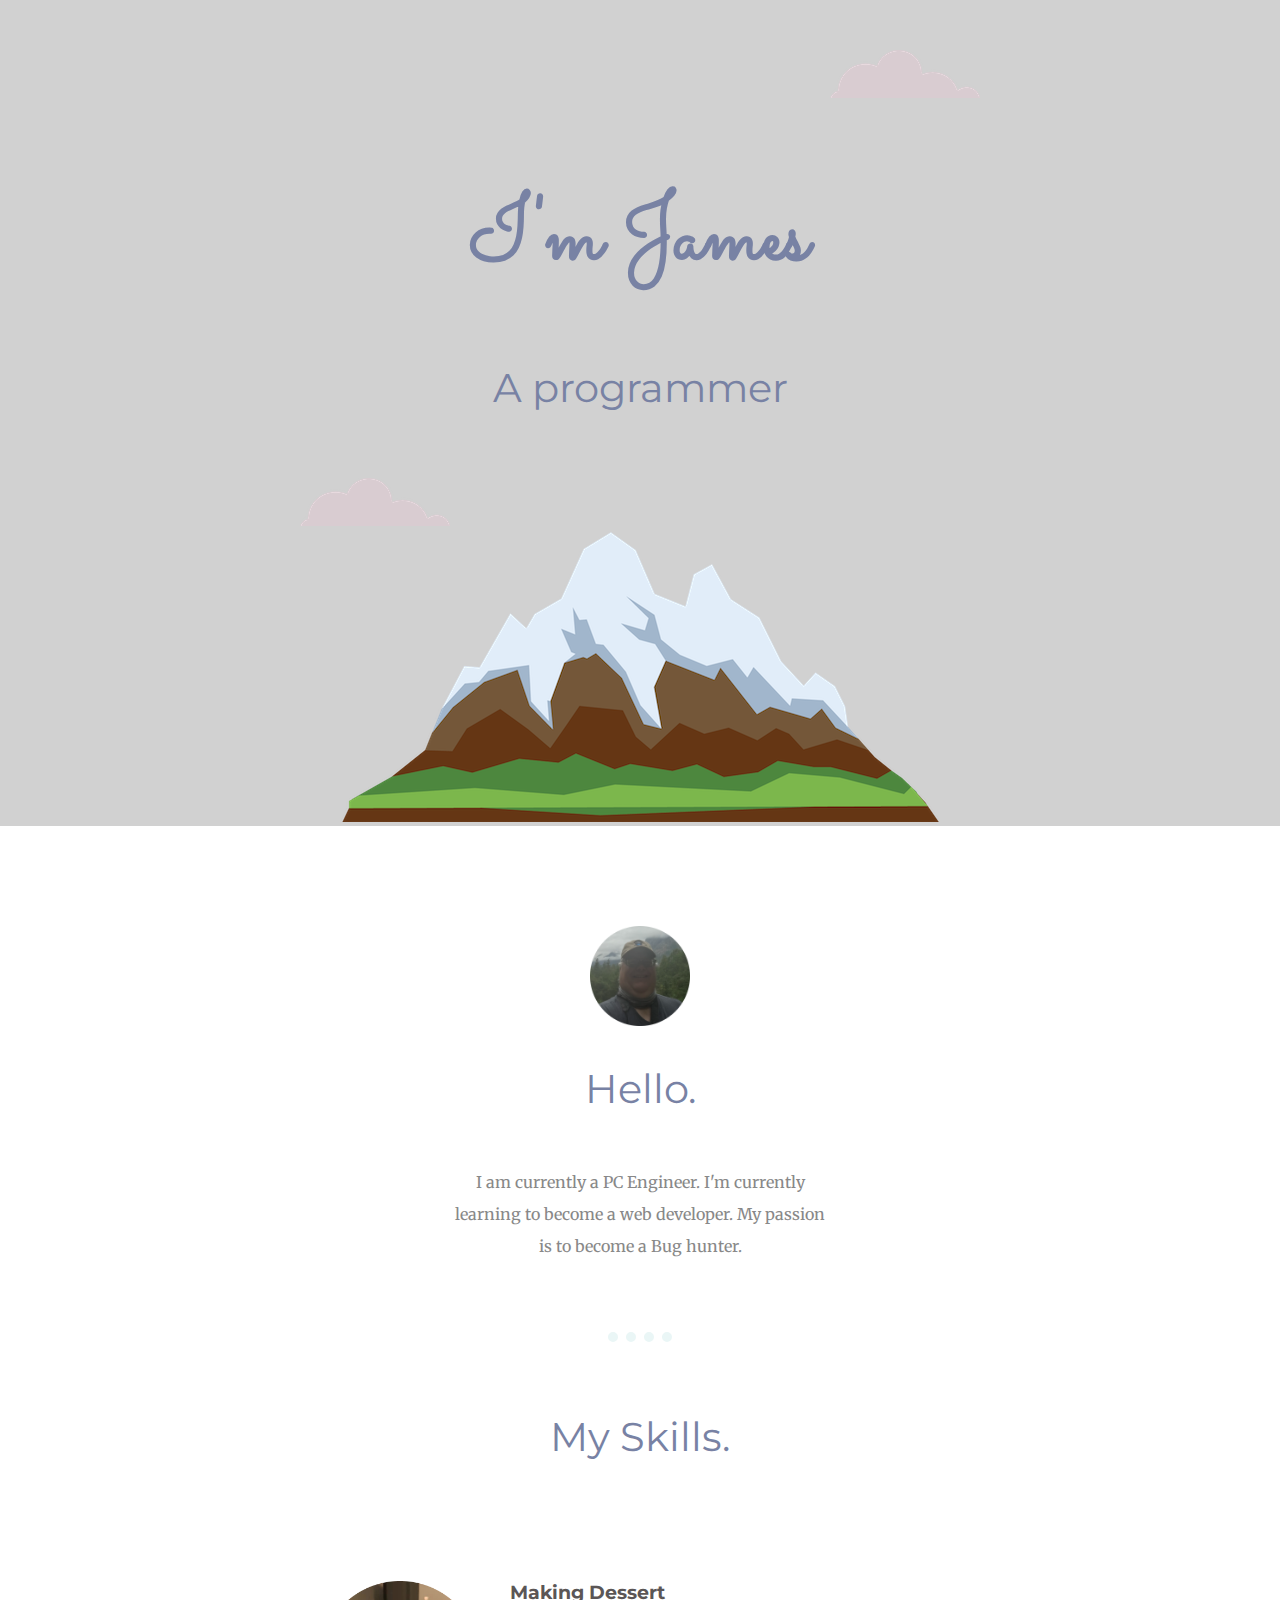
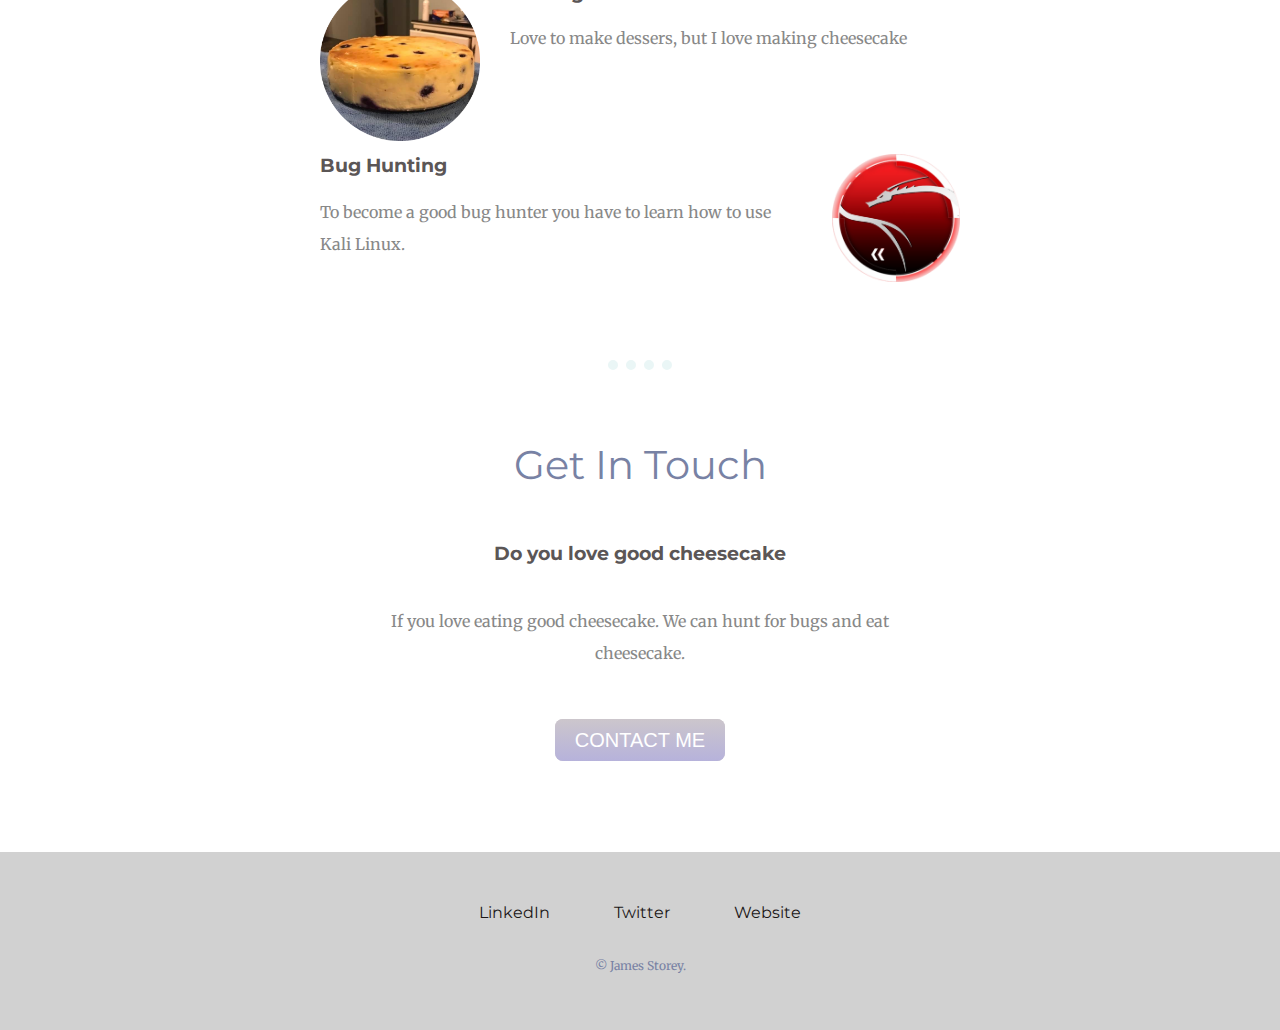
<file: index.html>
<!DOCTYPE html>
<html lang="en" dir="ltr">

<head>
  <meta charset="utf-8">
  <title>James Storey</title>
  <link rel="stylesheet" href="css/styles.css">
  <link rel="icon" href="favicon.ico">
  <link rel="preconnect" href="https://fonts.googleapis.com">
  <link rel="preconnect" href="https://fonts.gstatic.com" crossorigin>
  <link href="https://fonts.googleapis.com/css2?family=Merriweather&family=Montserrat&family=Sacramento&display=swap" rel="stylesheet">
</head>

<body>
  <div class="top-container">
    <img class="top-cloud" src="images/cloud.png" alt="cloud-img">
    <h1>I'm James</h1>
    <h2>A <span class="pro">pro</span>grammer</h2>
    <img class="bottom-cloud" src="images/cloud.png" alt="cloud-img">
    <img src="images/mountain.png" alt="mountain-img">
  </div>
  <div class="middle-container">
    <div class="profile">
      <img class="" src="images/jimstorey-modified.png" alt="jimstorey-img" width="100" height="100">
      <h2>Hello.</h2>
      <p class="intro">I am currently a PC Engineer.  I'm currently learning to become a web developer.  My passion is to become a Bug hunter.</p>
    </div>
    <hr>
    <div class="skills">
      <h2>My Skills.</h2>
      <div class="skill-row">
        <img class="blueberrycheesecake" src="images/blueberrycheesecake-modified (2).png" alt="cheesecake-img" >
        <h3>Making Dessert</h3>
        <p>Love to make dessers, but I love making cheesecake</p>
      </div>
      <div class="skill-row">
        <img class="kali-linux" src="images/red-bt2-copy-kali-linux-logo-png-modified.png" alt="red-kali-img" >
        <h3>Bug Hunting</h3>
        <p>To become a good bug hunter you have to learn how to use Kali Linux.</p>
      </div>
    </div>
    <hr>
    <div class="contact-me">
      <h2>Get In Touch</h2>
      <h3>Do you love good cheesecake </h3>
      <p class="contact-message">If you love eating good cheesecake. We can hunt for bugs and eat cheesecake.</p>
      <a class="btn" href="jamesstorey007@gmail.com">CONTACT ME</a>
    </div>
  </div>


  <div class="bottom-container">
    <a class="footer-link" href="https://www.linkedin.com/in/james-storey-aa1159194/">LinkedIn</a>
    <a class="footer-link" href="https://twitter.com/">Twitter</a>
    <a class="footer-link" href="https://jamesstorey007.github.io/cv/">Website</a>
    <p class="copyright">© James Storey.</p>
  </div>

</body>

</html>
</file>
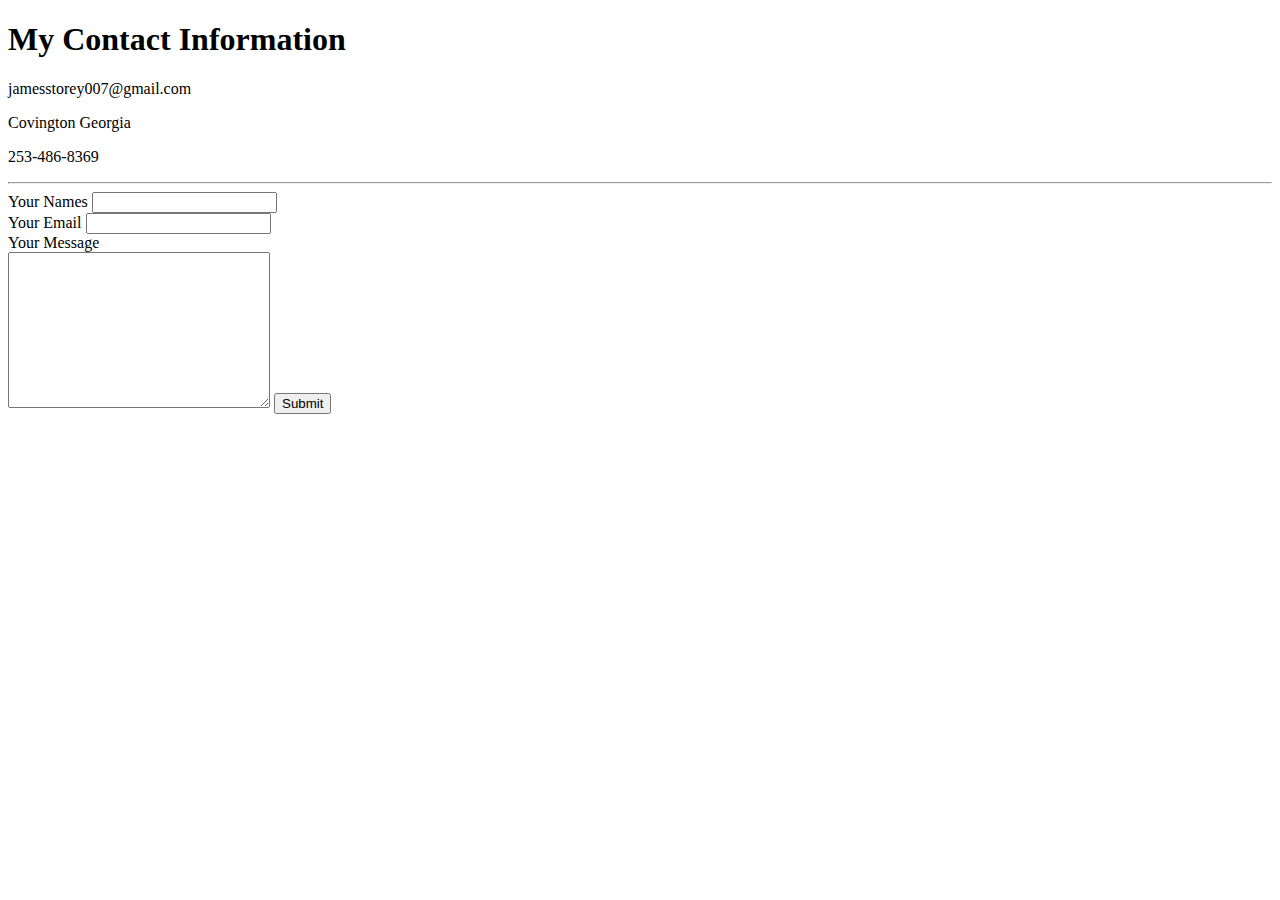
<file: contact.html>
<!DOCTYPE html>
<html lang="en" dir="ltr">

<head>
  <meta charset="utf-8">
  <title></title>
</head>

<body>
  <h1>My Contact Information</h1>
  <p>jamesstorey007@gmail.com</p>
  <p>Covington Georgia</p>
  <p>253-486-8369</p>
  <hr cellspacing="3">
  <form  action="mailto:jamesstorey007@gmail.com" method="post" enctype="text/plain">
    <label for="">Your Names</label>
    <input type="text" name="yourName" value=""><br>
    <label for="">Your Email</label>
    <input type="email" name="yourEmail" value=""><br>
    <label for="">Your Message</label><br>
    <textarea name="yourMessage" rows="10" cols="30"></textarea>
    <input type="submit" name="">

  </form>
</body>

</html>
</file>
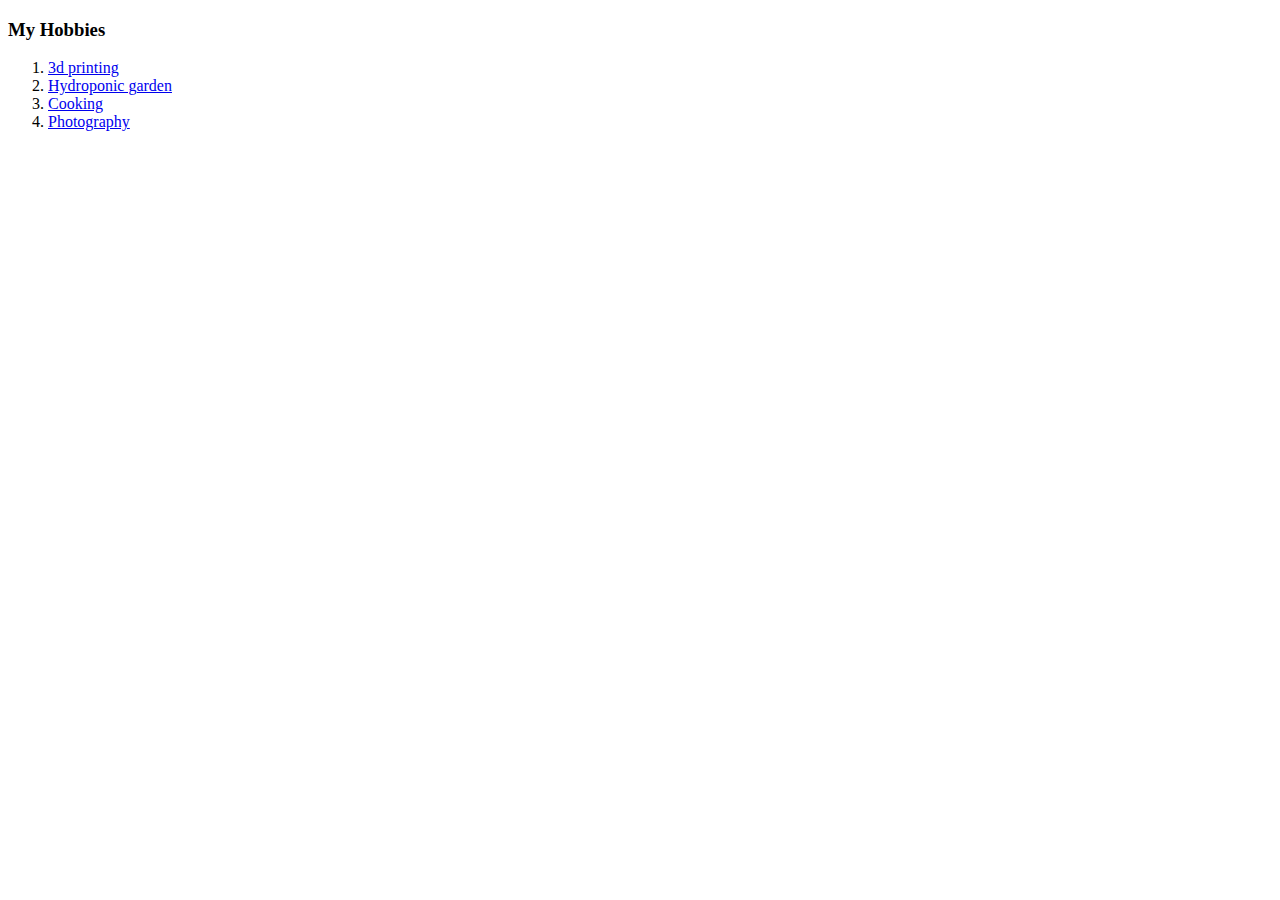
<file: hobbies.html>
<!DOCTYPE html>
<html lang="en" dir="ltr">
  <head>
    <meta charset="utf-8">
    <title>My Hobbies</title>
  </head>
  <body>
    <h3>My Hobbies</h3>
    <ol>
      <li><a href="https://www.facebook.com/100011037694815/videos/443043560480416">3d printing</a></li>
      <li><a href="https://www.facebook.com/photo.php?fbid=1628146997563208&set=pb.100011037694815.-2207520000..&type=3">Hydroponic garden</a></li>
      <li><a href="https://www.facebook.com/photo.php?fbid=1579416645769577&set=pb.100011037694815.-2207520000..&type=3">Cooking</li>
      <li><a href="https://www.facebook.com/photo/?fbid=820117185032864&set=a.820116085032974">Photography</li>
    </ol>
  </body>
</html>
</file>
<file: css/styles.css>
body {
  color: #888888;
  margin: 0;
  text-align: center;
  font-family: 'Merriweather', serif;

}

h1 {
  color: #7882A4;
  font-size: 5.625rem;
  margin: 50px auto 0 auto;
  font-family: 'Sacramento', serif;
  line-height: 2;
}

h2 {
  color: #7882A4;
  font-family: 'Montserrat', sans-serif;
  font-size: 2.5rem;
  font-weight: normal;
  padding-bottom: 20px;
}

h3 {
  color: #5B5656;
  font-family: 'Montserrat', sans-serif;
}
hr {
  border-style: none;
  border-top-style: dotted;
  border-color: #EAF6F6;
  border-width: 10px;
  margin: 70px auto 70px auto;
  width: 5%;
}

.top-container {
  background-color: #D1D1D1;
  position: relative;
  padding-top: 100px;
}
.skill-row {
  margin: 100px auto 100px auto;
  width: 50%;
  text-align: left;
}

.intro {
  width: 30%;
  margin: auto;
}
.top-cloud {
  position: absolute;
  right: 300px;
  top: 50px
}

.bottom-cloud {
  position: absolute;
  left: 300px;
  bottom: 300px;
}
.contact-message {
width: 40%;
margin: 40px auto 60px;
}
.blueberrycheesecake {
  width: 25%;
  float: left;
  margin-right: 30px;
}
.kali-linux {
  width: 20%;
  float: right;
  margin-left: 30px;
}
.middle-container {
margin: 100px 0;
}

.bottom-container {
background-color: #D1D1D1;
padding: 50px 0 20px;
}
a {
  color: #1B1717;
  padding: 0 30px 0 30px;
  font-family: 'Montserrat', sans-serif;
  text-decoration: none;
}

a:hover {
  color: #DA0037;
}

p {
  line-height: 2;
}

.btn {
  background: #ccc6cc;
  background-image: -webkit-linear-gradient(top, #ccc6cc, #b6b2db);
  background-image: -moz-linear-gradient(top, #ccc6cc, #b6b2db);
  background-image: -ms-linear-gradient(top, #ccc6cc, #b6b2db);
  background-image: -o-linear-gradient(top, #ccc6cc, #b6b2db);
  background-image: linear-gradient(to bottom, #ccc6cc, #b6b2db);
  -webkit-border-radius: 8;
  -moz-border-radius: 8;
  border-radius: 8px;
  font-family: Arial;
  color: #ffffff;
  font-size: 20px;
  padding: 10px 20px 10px 20px;
  text-decoration: none;
}

.btn:hover {
  background: #f5b3bc;
  background-image: -webkit-linear-gradient(top, #f5b3bc, #f00846);
  background-image: -moz-linear-gradient(top, #f5b3bc, #f00846);
  background-image: -ms-linear-gradient(top, #f5b3bc, #f00846);
  background-image: -o-linear-gradient(top, #f5b3bc, #f00846);
  background-image: linear-gradient(to bottom, #f5b3bc, #f00846);
  text-decoration: none;
}
.copyright {
  color: #7882A4;
  font-size: 0.75REM;
  padding: 20PX 0;
}
</file>
